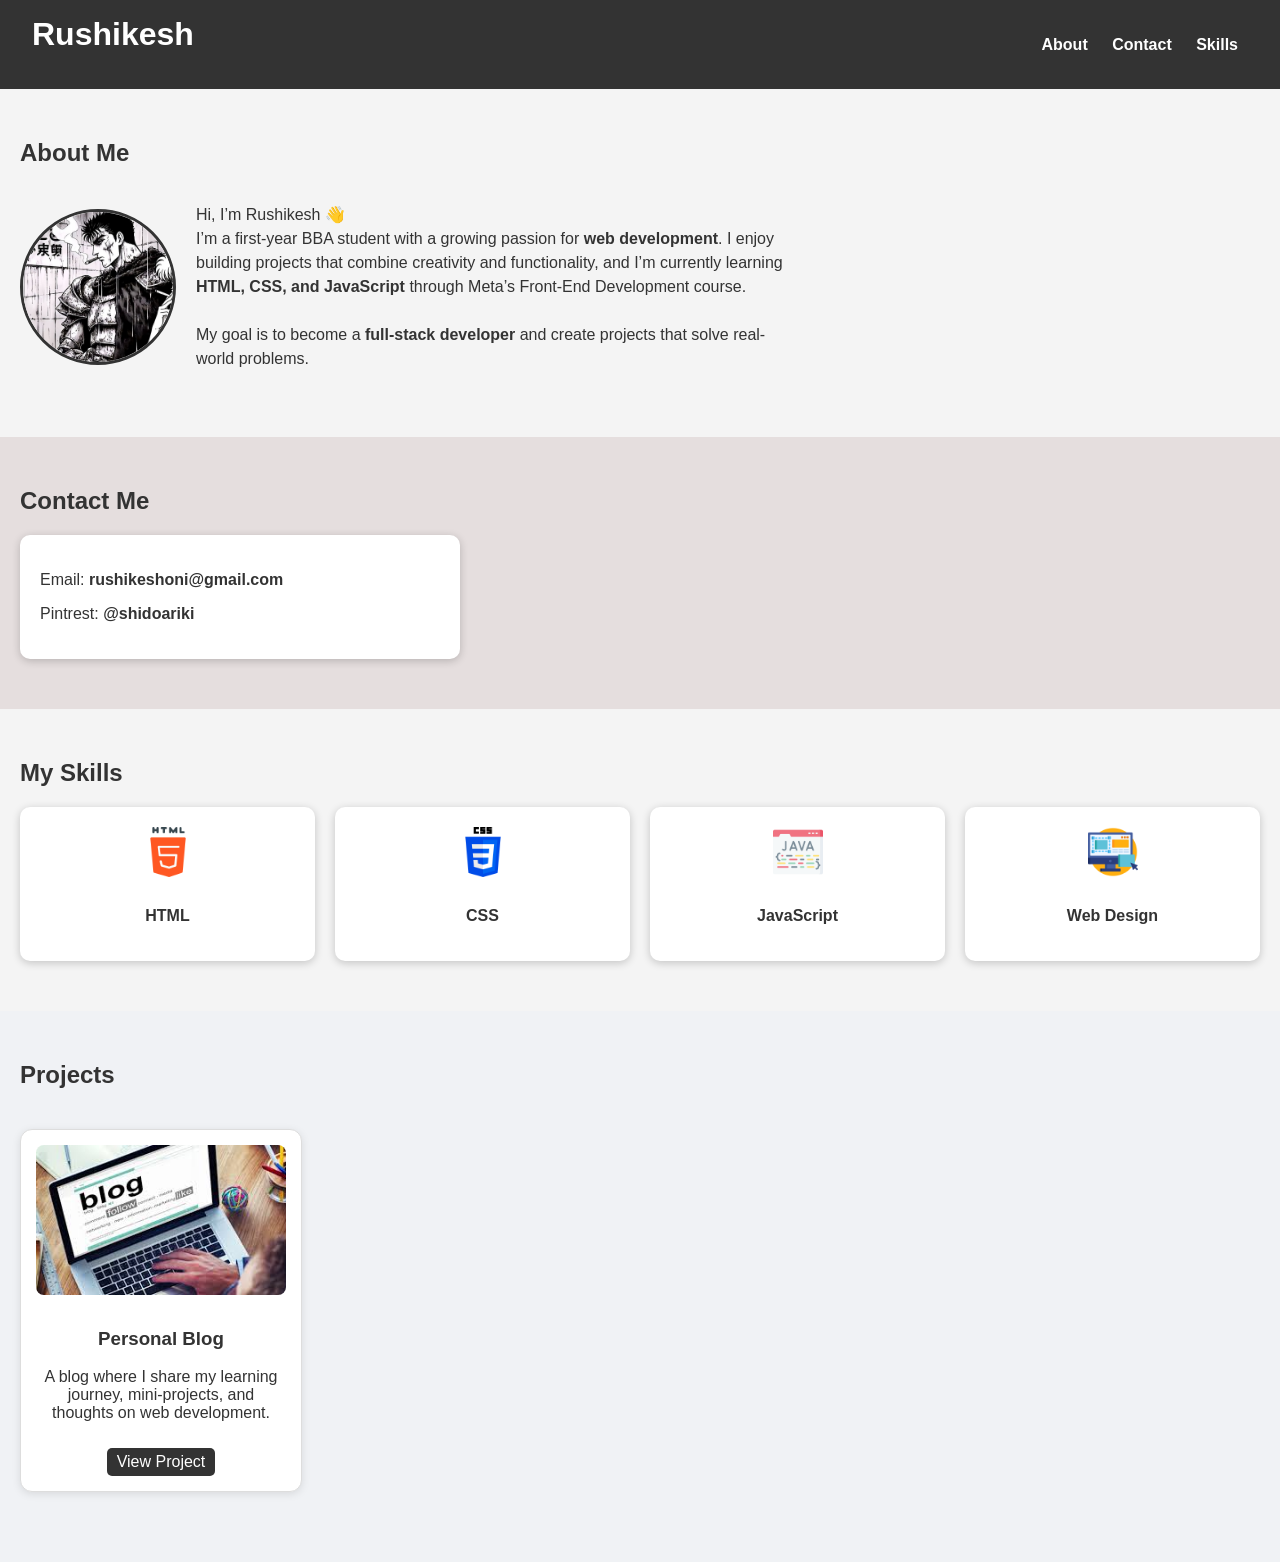
<file: INDEX.HTML>
<!DOCTYPE html>
<html lang="en">
<head>
    <meta charset="UTF-8">
    <meta name="viewport" content="width=device-width, initial-scale=1.0">
    <title>Rushikesh | Portfolio</title>
    <link rel="stylesheet" href="styles.css">
</head>
<body>

    <!-- Header -->
    <header>
        <h1>Rushikesh</h1>
        <nav>
            <a href="#about">About</a>
            <a href="#contact">Contact</a>
            <a href="#skills">Skills</a>
        </nav>
    </header>

    <!-- About Section -->
    <section id="about">
        <h2>About Me</h2>
        <div class="container">
            <img src="guts.jpg" alt="Profile Picture" class="profile-pic">
            <p>Hi, I’m Rushikesh 👋 <br>
  I’m a first-year BBA student with a growing passion for <strong>web development</strong>.  
  I enjoy building projects that combine creativity and functionality,  
  and I’m currently learning <strong>HTML, CSS, and JavaScript</strong> through Meta’s Front-End Development course.  
  <br><br>
  My goal is to become a <strong>full-stack developer</strong> and create projects that solve real-world problems.</p>
        </div>
    </section>

    <!-- Contact Section -->
    <section id="contact">
        <h2>Contact Me</h2>
        <div class="contact-card">
            <p>Email: <a href="mailto:rushikeshoni@gmail.com">rushikeshoni@gmail.com</a></p>
            <p>Pintrest: <a href="https://pin.it/6fPUJu6KL" target="_blank">@shidoariki</a></p>
        </div>
    </section>

    <!-- Skills Section -->
    <section id="skills">
  <h2>My Skills</h2>
  <div class="skills-container">
    <div class="skill-card">
      <img src="html-5.png" alt="HTML" class="skill-icon">
      <p>HTML</p>
    </div>
    <div class="skill-card">
      <img src="css-3.png" alt="CSS" class="skill-icon">
      <p>CSS</p>
    </div>
    <div class="skill-card">
      <img src="java.png" alt="JavaScript" class="skill-icon">
      <p>JavaScript</p>
    </div>
    <div class="skill-card">
      <img src="ux.png" alt="Web Design" class="skill-icon">
      <p>Web Design</p>
    </div>
  </div>
</section>
<section id="projects">
  <h2>Projects</h2>
  <div class="projects-container">
    <div class="project-card">
      <img src="blogb.jpg" alt="Blog Project">
      <h3>Personal Blog</h3>
      <p>A blog where I share my learning journey, mini-projects, and thoughts on web development.</p>
      <a href="../ProjectBlog/" target="_blank">View Project</a>
    </div>
  </div>
</section>

    <!-- Back-to-Top Button -->
    <button id="topBtn">↑ Top</button>

    <!-- External JS -->
    <script src="script.js"></script>

</body>
</html>
</file>
<file: styles.css>
/* ========================
   Global Styles
======================== */
body {
    font-family: Arial, sans-serif;
    margin: 0;
    padding: 0;
    background-color: #f0f2f5; /* page background */
    color: #333; /* default text color */
}

h1, h2 {
    margin: 0 0 20px 0;
}

/* ========================
   Header + Navigation
======================== */
header {
    background-color: #333; /* dark header */
    color: white;
    padding: 1rem 2rem;
    display: flex;
    justify-content: space-between;
    align-items: center;
}

nav a {
    color: white;
    text-decoration: none;
    margin: 0 10px;
    font-weight: bold;
}

nav a:hover {
    color: #ff9800; /* orange on hover */
}

/* ========================
   Sections
======================== */
section {
    padding: 50px 20px;
}

/* About Section */
#about {
    background-color: #f4f4f4; /* light gray */
}

.container {
    display: flex;
    align-items: center;
    gap: 20px;
    flex-wrap: wrap; /* stack on small screens */
}

.profile-pic {
    width: 150px;
    height: 150px;
    border-radius: 50%;
    object-fit: cover;
    border: 3px solid #333;
}

.container p {
    max-width: 600px;
    line-height: 1.5;
}

/* Contact Section */
#contact {
    background-color: #e5dede;
}

.contact-card {
    background-color: #fff;
    padding: 20px;
    border-radius: 10px;
    max-width: 400px;
    box-shadow: 0 2px 8px rgba(0,0,0,0.2);
}

.contact-card a {
    color: #333;
    text-decoration: none;
    font-weight: bold;
}

.contact-card a:hover {
    color: #ff9800;
}

/* Skills Section */
#skills {
    background-color: #f4f4f4;
}

.skills-container {
    display: flex;
    flex-wrap: wrap;
    gap: 20px;
}

.skill-card {
    background-color: #fff;
    padding: 20px;
    border-radius: 10px;
    box-shadow: 0 2px 8px rgba(0,0,0,0.2);
    font-weight: bold;
    flex: 1 1 150px; /* responsive */
    text-align: center;
    transition: transform 0.3s, background-color 0.3s;
}

.skill-card:hover {
    transform: translateY(-5px);
    background-color: #fffae6; /* light yellow hover */
}
.skill-icon {
    width: 50px;
    height: 50px;
    margin-bottom: 10px;
}
.container:hover, 
.contact-card:hover {
    transform: translateY(-5px);
    transition: transform 0.3s;
}

/* ========================
   Back-to-Top Button
======================== */
#topBtn {
    position: fixed;
    bottom: 20px;
    right: 20px;
    background-color: #333;
    color: white;
    border: none;
    padding: 10px 15px;
    border-radius: 5px;
    cursor: pointer;
    display: none; /* hidden by default */
    z-index: 1000;
}

#topBtn:hover {
    background-color: #ff9800;
}

/* ========================
   Responsive Adjustments
======================== */
@media (max-width: 768px) {
    .container {
        flex-direction: column;
        align-items: flex-start;
    }
    .profile-pic {
        margin-bottom: 20px;
    }
    .skills-container {
        flex-direction: column;
    }
}
.projects-container {
  display: flex;
  flex-wrap: wrap;
  gap: 20px;
  padding: 20px 0;
}

.project-card {
  background: #fff;
  border-radius: 12px;
  border: 1px solid #ddd;
  padding: 15px;
  width: 250px;
  text-align: center;
  box-shadow: 0 2px 8px rgba(0,0,0,0.1);
  transition: transform 0.3s;
}

.project-card:hover {
  transform: translateY(-5px);
}

.project-card img {
  width: 100%;
  height: 150px;
  object-fit: cover;
  border-radius: 8px;
  margin-bottom: 10px;
}

.project-card a {
  display: inline-block;
  margin-top: 10px;
  text-decoration: none;
  background-color: #333;
  color: white;
  padding: 5px 10px;
  border-radius: 5px;
}

.project-card a:hover {
  background-color: #ff9800;
}
.project-card {
  background: #fff;
  border-radius: 12px;
  border: 1px solid #ddd;
  padding: 15px;
  width: 250px;
  text-align: center;
  box-shadow: 0 2px 8px rgba(0,0,0,0.1);
  transition: transform 0.3s, box-shadow 0.3s, background 0.3s;
}

.project-card:hover {
  transform: translateY(-10px) scale(1.05);
  box-shadow: 0 8px 20px rgba(0,0,0,0.2);
  background-color: #fdf2e9;
}
.fade-in {
  opacity: 0;
  transform: translateY(20px);
  animation: fadeInUp 0.8s forwards;
  animation-delay: 0.2s;
}

@keyframes fadeInUp {
  to {
    opacity: 1;
    transform: translateY(0);
  }
}
.project-card a:hover {
  background-color: #ff9800;
  box-shadow: 0 0 10px #ff9800;
}
</file>
